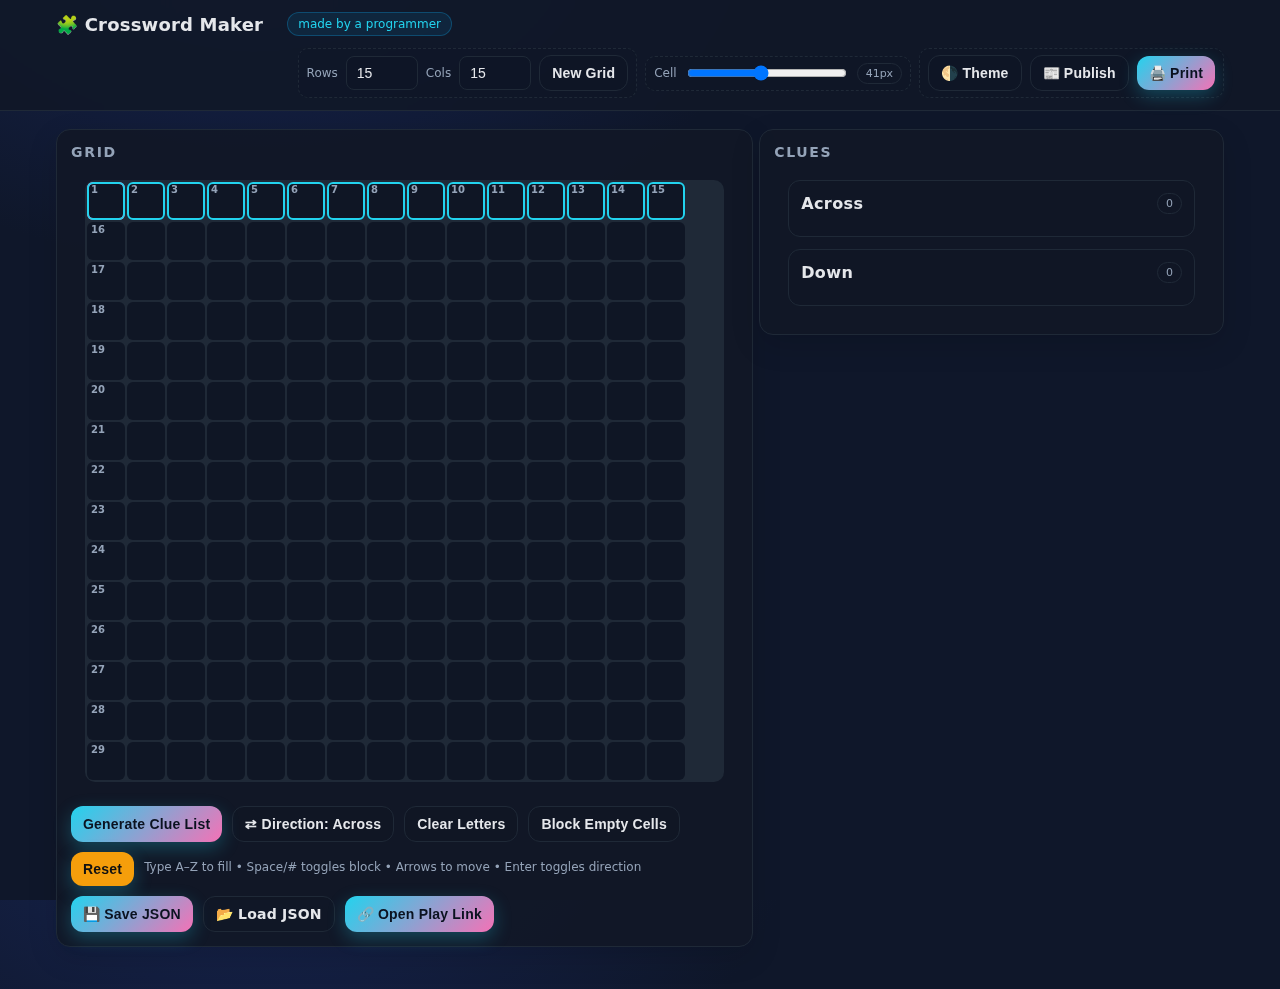
<file: cross maker.html>
<!DOCTYPE html>
<html lang="en">
<head>
  <meta charset="utf-8" />
  <meta name="viewport" content="width=device-width, initial-scale=1" />
  <title>Crossword Maker</title>
  <style>
    :root{
      --bg: #0f172a;          /* slate-900 */
      --panel: #111827ee;     /* gray-900 */
      --ink: #e5e7eb;         /* gray-200 */
      --muted: #94a3b8;       /* slate-400 */
      --accent: #22d3ee;      /* cyan-400 */
      --accent-2: #f472b6;    /* pink-400 */
      --good: #34d399;        /* green-400 */
      --warn: #f59e0b;        /* amber-500 */
      --danger: #ef4444;      /* red-500 */
      --cell-size: 38px;      /* default */
      --gap: 6px;
      --radius: 14px;
      --grid-border: #1f2937; /* gray-800 */
    }
    [data-theme="light"]{
      --bg: #f8fafc;          /* slate-50 */
      --panel: #ffffffcc;     /* white */
      --ink: #0f172a;         /* slate-900 */
      --muted: #475569;       /* slate-600 */
      --accent: #0ea5e9;      /* sky-500 */
      --accent-2: #d946ef;    /* fuchsia-500 */
      --grid-border: #cbd5e1; /* slate-300 */
    }

    * { box-sizing: border-box; }
    html, body { height: 100%; }
    body{
      margin:0; font-family: ui-sans-serif, system-ui, -apple-system, "Segoe UI", Roboto, "Helvetica Neue", Arial;
      color: var(--ink); background: radial-gradient(1200px 800px at 20% -10%, #172554 0%, var(--bg) 45%);
      display:flex; flex-direction:column;
    }

    header{
      position: sticky; top:0; z-index: 50;
      backdrop-filter: saturate(1.5) blur(8px);
      background: var(--panel);
      border-bottom: 1px solid var(--grid-border);
    }
    .wrap{ max-width: 1200px; margin: 0 auto; padding: 12px 16px; }
    .topbar{ display:flex; gap:12px; align-items:center; flex-wrap: wrap; }
    h1{ font-size: 18px; margin:0 12px 0 0; letter-spacing: .2px; }
    .badge{ padding:4px 10px; border-radius: 999px; font-size:12px; background:#0ea5e91a; border:1px solid #0ea5e94d; color:var(--accent); }

    main{ flex:1; }
    .grid-area{
      display:grid; gap: var(--gap);
      grid-template-columns: 1.2fr .8fr;
      align-items:start; max-width: 1200px; margin: 18px auto; padding: 0 16px 24px;
    }
    @media (max-width: 960px){ .grid-area{ grid-template-columns: 1fr; } }

    .card{
      background: var(--panel);
      border: 1px solid var(--grid-border);
      border-radius: var(--radius);
      box-shadow: 0 10px 30px #00000022;
    }
    .card h2{ font-size: 14px; text-transform: uppercase; letter-spacing: .12em; color: var(--muted); margin:0 0 6px 0; }
    .card .content{ padding: 14px; }

    /* Controls */
    .controls{ display:flex; flex-wrap: wrap; gap:8px; align-items:center; }
    .controls .group{ display:flex; align-items:center; gap:8px; padding:6px 8px; border-radius: 10px; background:#0b12201a; border:1px dashed var(--grid-border); }
    label{ font-size:12px; color:var(--muted); }
    input[type="number"], input[type="text"], input[type="file"], select{
      background:#0b12202a; color:var(--ink); border:1px solid var(--grid-border); border-radius: 8px; padding:8px 10px; font-size: 14px; outline: none;
    }
    input[type="range"]{ width:160px; }
    .btn{
      appearance:none; border:none; outline:none; cursor:pointer; color:#0b1220; background:linear-gradient(135deg, var(--accent), var(--accent-2));
      padding:9px 12px; border-radius: 12px; font-weight: 700; font-size: 14px; letter-spacing:.2px; box-shadow: 0 6px 18px #22d3ee44; transition: transform .05s ease-in;
    }
    .btn.secondary{ background:#0b12202a; color:var(--ink); border:1px solid var(--grid-border); box-shadow:none; }
    .btn.warn{ background: var(--warn); color:#111; }
    .btn:active{ transform: translateY(1px); }

    .legend { font-size:12px; color:var(--muted); margin-top:8px; }

    /* Crossword grid */
    #gridWrap{ padding: 14px; }
    #grid{
      display:grid; grid-template-columns: repeat(15, var(--cell-size));
      gap:2px; background:var(--grid-border); padding:2px; border-radius: 10px; user-select: none;
    }
    .cell{
      width: var(--cell-size); height: var(--cell-size);
      display:grid; place-items:center; position:relative; font-weight:800; font-size: calc(var(--cell-size) * 0.44);
      background:#0b1220; color:var(--ink); border-radius: 6px; outline:none; caret-color: transparent;
    }
    .cell:not(.block){ background: #0b1220cc; }
    .cell.block{ background:#0b1220; }
    .cell .num{ position:absolute; left:4px; top:2px; font-size: 10px; color: var(--muted); font-weight:700; }
    .cell .letter{ line-height:1; transform: translateY(1px); }
    .cell.hl{ outline: 2px solid var(--accent); outline-offset: -2px; }
    .cell.focused{ box-shadow: inset 0 0 0 2px var(--accent-2); }
    /* Strong green focus ring in PLAY mode */
body.play .cell.focused{
  box-shadow: 0 0 0 3px var(--good); /* uses your --good = green */
}

/* PLAY: strong green focus ring you asked for */
body.play .cell.focused{
  box-shadow: 0 0 0 3px var(--good);
}

/* PLAY: disable native text selection & highlight */
body.play, body.play *{
  -webkit-user-select: none !important;
  -moz-user-select: none !important;
  -ms-user-select: none !important;
  user-select: none !important;
}
body.play ::selection{ background: transparent; color: inherit; }
body.play ::-moz-selection{ background: transparent; color: inherit; }

/* PLAY: hide native focus outlines (we show the green ring above) */
body.play :focus{ outline: none; }

/* PLAY: clues are readable but not interactive (prevents blue caret there) */
body.play #cluesWrap input{
  pointer-events: none;
}

    .publish .cell .letter{ opacity:0; }

    .tools{ display:flex; flex-wrap: wrap; gap:10px; margin-top:10px; }

    /* Clues */
    #cluesWrap{ display:grid; grid-template-columns: 1fr; gap:12px; padding: 14px; }
    .clue-card{ background: #0b12201a; border:1px solid var(--grid-border); border-radius: 12px; padding: 12px; }
    .clue-title{ display:flex; align-items:center; justify-content: space-between; }
    .clue-title h3{ margin:0; font-size: 16px; letter-spacing:.4px; }
    .clue-list{ list-style:none; margin:10px 0 0 0; padding:0; max-height: 480px; overflow:auto; }
    .clue-list li{ display:grid; grid-template-columns: 46px 1fr; gap:8px; align-items:center; padding:6px 0; border-bottom:1px dashed var(--grid-border); }
    .clue-list li:last-child{ border-bottom:none; }
    .clue-num{ color: var(--muted); font-weight:700; text-align:right; padding-right: 8px; }

    .pill{ font-size:11px; padding:3px 8px; border-radius:999px; border:1px solid var(--grid-border); color:var(--muted); }

    /* Play view (shared link) */
    body.play .maker-only{ display:none !important; }
    /* SHOW clues in play mode (removed the rule that hid #cluesCard) */

    /* Print tweaks */
    @media print{
      header, .tools, .legend, .controls, .badge { display:none !important; }
      body{ background:white; color:black; }
      .card{ border:none; box-shadow:none; }
      .grid-area{ padding:0; margin:0; }
      .publish .cell .letter{ opacity:0 !important; }
      .cell{ border-radius:0; }
    }
  </style>
</head>
<body data-theme="dark">
  <header>
    <div class="wrap topbar">
      <h1>🧩 Crossword Maker</h1>
      <span class="badge">made by a programmer</span>
      <div class="controls" style="margin-left:auto">
        <div class="group maker-only">
          <label for="rows">Rows</label>
          <input id="rows" type="number" min="3" max="25" value="15" />
          <label for="cols">Cols</label>
          <input id="cols" type="number" min="3" max="25" value="15" />
          <button class="btn secondary" id="newGridBtn" title="Create a new empty grid">New Grid</button>
        </div>
        <div class="group">
          <label for="cellSize">Cell</label>
          <input id="cellSize" type="range" min="28" max="56" value="41" />
          <span class="pill" id="zoomLabel">41px</span>
        </div>
        <div class="group">
          <button class="btn secondary" id="themeBtn" title="Toggle light/dark">🌗 Theme</button>
          <button class="btn secondary maker-only" id="publishBtn" title="Hide letters for printing/playing">📰 Publish</button>
          <button class="btn" id="printBtn" title="Print the puzzle">🖨️ Print</button>
        </div>
      </div>
    </div>
  </header>

  <main>
    <section class="grid-area">
      <div class="card" id="gridCard">
        <div class="content">
          <h2>Grid</h2>
          <div id="gridWrap">
            <div id="grid" aria-label="Crossword grid" role="grid"></div>
          </div>
          <div class="tools">
            <!-- fixed duplicate class attributes -->
            <button class="btn maker-only" id="cluesBtn">Generate Clue List</button>
            <button class="btn secondary maker-only" id="toggleDirBtn" title="Toggle typing direction (Across/Down)">⇄ Direction: <span id="dirLabel">Across</span></button>
            <button class="btn secondary maker-only" id="clearLettersBtn" title="Clear all letters but keep blocks">Clear Letters</button>
            <button class="btn secondary maker-only" id="blockEmptiesBtn" title="Turn all empty (non-block) cells into blocks">Block Empty Cells </button>
            <button class="btn warn maker-only" id="resetBtn" title="Reset the entire grid">Reset</button>
            <span class="legend">Type A–Z to fill • Space/# toggles block • Arrows to move • Enter toggles direction</span>
          </div>
          <div class="tools">
            <button class="btn maker-only" id="saveBtn">💾 Save JSON</button>
            <label class="btn secondary maker-only" for="loadInput" style="cursor:pointer">📂 Load JSON</label>
            <input id="loadInput" type="file" accept="application/json" style="display:none" />
            <button class="btn maker-only" id="shareBtn">🔗 Open Play Link</button>
          </div>
        </div>
      </div>

      <div class="card" id="cluesCard">
        <div class="content">
          <h2>Clues</h2>
          <div id="cluesWrap">
            <div class="clue-card" id="acrossCard">
              <div class="clue-title"><h3>Across</h3><span class="pill" id="acrossCount">0</span></div>
              <ul class="clue-list" id="acrossList"></ul>
            </div>
            <div class="clue-card" id="downCard">
              <div class="clue-title"><h3>Down</h3><span class="pill" id="downCount">0</span></div>
              <ul class="clue-list" id="downList"></ul>
            </div>
          </div>
        </div>
      </div>
    </section>
  </main>

  <script>
    // --- State ---
    let rows = 15, cols = 15;
    let grid = []; // 2D array of cells
    let orientation = 'across'; // or 'down'
    let active = { r:0, c:0 };
    const clues = { across: new Map(), down: new Map() };

    // --- Elements ---
    const gridEl = document.getElementById('grid');
    const rowsEl = document.getElementById('rows');
    const colsEl = document.getElementById('cols');
    const newGridBtn = document.getElementById('newGridBtn');
    const cluesBtn = document.getElementById('cluesBtn');
    const dirBtn = document.getElementById('toggleDirBtn');
    const dirLabel = document.getElementById('dirLabel');
    const publishBtn = document.getElementById('publishBtn');
    const printBtn = document.getElementById('printBtn');
    const themeBtn = document.getElementById('themeBtn');
    const zoom = document.getElementById('cellSize');
    const zoomLabel = document.getElementById('zoomLabel');
    const clearLettersBtn = document.getElementById('clearLettersBtn');
    const resetBtn = document.getElementById('resetBtn');
    const saveBtn = document.getElementById('saveBtn');
    const loadInput = document.getElementById('loadInput');
    const shareBtn = document.getElementById('shareBtn');
    const acrossList = document.getElementById('acrossList');
    const downList = document.getElementById('downList');
    const acrossCount = document.getElementById('acrossCount');
    const downCount = document.getElementById('downCount');
    const blockEmptiesBtn = document.getElementById('blockEmptiesBtn');


    // --- Helpers ---
    function makeEmptyCell(){ return { block:false, letter:'', acrossNum:null, downNum:null }; }

    function initGrid(r=rows, c=cols){
      rows = r; cols = c; rowsEl.value = r; colsEl.value = c;
      grid = Array.from({length:r}, () => Array.from({length:c}, makeEmptyCell));
      renderGrid();
      numberGrid();
      renderHighlights();
    }

    function renderGrid(){
      gridEl.style.gridTemplateColumns = `repeat(${cols}, var(--cell-size))`;
      gridEl.innerHTML = '';
      for(let r=0;r<rows;r++){
        for(let c=0;c<cols;c++){
          const cell = document.createElement('div');
          cell.className = 'cell';
          cell.setAttribute('role','gridcell');
          cell.dataset.r = r; cell.dataset.c = c;
          cell.tabIndex = 0;

          const num = document.createElement('span'); num.className='num'; cell.appendChild(num);
          const letter = document.createElement('span'); letter.className='letter'; letter.textContent = grid[r][c].letter || '';
          cell.appendChild(letter);

          if(grid[r][c].block) cell.classList.add('block');

          // Events
          cell.addEventListener('click', (e)=>{
            const rr = Number(cell.dataset.r), cc = Number(cell.dataset.c);
            if(active.r===rr && active.c===cc){ toggleDirection(); } else { setActive(rr, cc); }
          });
          cell.addEventListener('keydown', handleKey);

          gridEl.appendChild(cell);
        }
      }
    }

    function setActive(r, c){
      active = {r, c};
      renderHighlights();
      focusCell(r,c);
    }

    function focusCell(r,c){
      const sel = `.cell[data-r="${r}"][data-c="${c}"]`;
      const el = gridEl.querySelector(sel);
      if(!el) return;
      gridEl.querySelectorAll('.cell').forEach(x=>x.classList.remove('focused'));
      el.classList.add('focused');
      el.focus({preventScroll:true});
    }

    function inBounds(r,c){ return r>=0 && r<rows && c>=0 && c<cols; }

    function move(deltaR, deltaC){
      let r = active.r + deltaR, c = active.c + deltaC;
      while(inBounds(r,c) && grid[r][c].block){ r += deltaR; c += deltaC; }
      if(inBounds(r,c)){ setActive(r,c); }
    }

    function toggleBlock(r=active.r, c=active.c){
      const cell = grid[r][c];
      cell.block = !cell.block; cell.letter = cell.block ? '' : cell.letter;
      updateCellEl(r,c);
      numberGrid();
      renderHighlights();
    }

    function updateCellEl(r,c){
      const el = gridEl.querySelector(`.cell[data-r="${r}"][data-c="${c}"]`);
      if(!el) return;
      el.classList.toggle('block', grid[r][c].block);
      el.querySelector('.letter').textContent = grid[r][c].letter || '';
      el.querySelector('.num').textContent = grid[r][c].acrossNum || grid[r][c].downNum || '';
    }

    function handleKey(e){
      const r = Number(this.dataset.r), c = Number(this.dataset.c);
      active = {r, c};
      const cell = grid[r][c];

      if(e.key === 'Enter'){ e.preventDefault(); toggleDirection(); return; }
      if(e.key === ' ' || e.key === '#'){ e.preventDefault(); if(!document.body.classList.contains('play')) toggleBlock(r,c); return; }
      if(e.key === 'Backspace'){
        e.preventDefault();
        if(!cell.block){
          if(cell.letter){ cell.letter = ''; updateCellEl(r,c); }
          else { orientation==='across' ? move(0,-1) : move(-1,0); }
        }
        return;
      }
      if(e.key.startsWith('Arrow')){
        e.preventDefault();
        if(e.key==='ArrowLeft'){ orientation='across'; move(0,-1); }
        if(e.key==='ArrowRight'){ orientation='across'; move(0,1); }
        if(e.key==='ArrowUp'){ orientation='down'; move(-1,0); }
        if(e.key==='ArrowDown'){ orientation='down'; move(1,0); }
        dirLabel.textContent = cap(orientation);
        return;
      }
      const letter = e.key.length===1 ? e.key.toUpperCase() : '';
      if(letter && /[A-Z]/.test(letter)){
        e.preventDefault();
        if(!cell.block){ cell.letter = letter; updateCellEl(r,c); orientation==='across' ? move(0,1) : move(1,0); }
        return;
      }
    }

    function cap(s){ return s[0].toUpperCase()+s.slice(1); }

    function toggleDirection(){
      orientation = orientation==='across' ? 'down' : 'across';
      dirLabel.textContent = cap(orientation);
      renderHighlights();
    }

    // --- Numbering ---
    function numberGrid(){
      let n = 1;
      for(let r=0;r<rows;r++){
        for(let c=0;c<cols;c++){
          const cell = grid[r][c];
          cell.acrossNum = null; cell.downNum = null;
          if(cell.block) continue;
          const startAcross = (c===0 || grid[r][c-1].block) && (c+1<cols);
          const startDown = (r===0 || grid[r-1][c].block) && (r+1<rows);
          if(startAcross || startDown){
            if(startAcross) cell.acrossNum = n;
            if(startDown) cell.downNum = n;
            n++;
          }
        }
      }
      // Draw numbers into DOM
      for(let r=0;r<rows;r++){
        for(let c=0;c<cols;c++){
          const el = gridEl.querySelector(`.cell[data-r="${r}"][data-c="${c}"] .num`);
          if(!el) continue;
          const cell = grid[r][c];
          el.textContent = cell.acrossNum || cell.downNum || '';
        }
      }
    }

    function getWordCells(r,c,dir){
      if(grid[r][c].block) return [];
      let sr=r, sc=c;
      if(dir==='across'){ while(sc>0 && !grid[r][sc-1].block) sc--; }
      else { while(sr>0 && !grid[sr-1][c].block) sr--; }
      const out=[];
      if(dir==='across'){
        for(let j=sc;j<cols && !grid[r][j].block;j++){ out.push({r, c:j}); }
      } else {
        for(let i=sr;i<rows && !grid[i][c].block;i++){ out.push({r:i, c}); }
      }
      return out;
    }

    function renderHighlights(){
      gridEl.querySelectorAll('.cell').forEach(x=>x.classList.remove('hl'));
      const {r,c} = active;
      if(!inBounds(r,c) || grid[r][c].block) return;
      const cells = getWordCells(r,c,orientation);
      for(const p of cells){
        const el = gridEl.querySelector(`.cell[data-r="${p.r}"][data-c="${p.c}"]`);
        if(el) el.classList.add('hl');
      }
      focusCell(r,c);
    }

    // --- Clues generation ---
    function buildEntries(){
      const across = []; const down = [];
      // Across
      for(let r=0;r<rows;r++){
        for(let c=0;c<cols;c++){
          const cell = grid[r][c];
          if(cell.block) continue;
          const startAcross = (c===0 || grid[r][c-1].block) && (c+1<cols) && !grid[r][c+1].block;
          if(startAcross){
            let j=c, answer='';
            while(j<cols && !grid[r][j].block){ answer += grid[r][j].letter || '·'; j++; }
            across.push({ num: cell.acrossNum, len: answer.replace(/·/g,'').length || (j-c), pattern: j-c, answer });
          }
        }
      }
      // Down
      for(let c=0;c<cols;c++){
        for(let r=0;r<rows;r++){
          const cell = grid[r][c];
          if(cell.block) continue;
          const startDown = (r===0 || grid[r-1][c].block) && (r+1<rows) && !grid[r+1][c].block;
          if(startDown){
            let i=r, answer='';
            while(i<rows && !grid[i][c].block){ answer += grid[i][c].letter || '·'; i++; }
            down.push({ num: cell.downNum, len: answer.replace(/·/g,'').length || (i-r), pattern: i-r, answer });
          }
        }
      }
      // sort by number
      across.sort((a,b)=>a.num-b.num); down.sort((a,b)=>a.num-b.num);
      return { across, down };
    }

    function renderClues(){
      const { across, down } = buildEntries();

      acrossList.innerHTML = '';
      for(const it of across){
        const li = document.createElement('li');
        const n = document.createElement('div'); n.className='clue-num'; n.textContent = it.num; li.appendChild(n);
        const input = document.createElement('input');
        input.type='text'; input.placeholder = `(${it.pattern})`;
        input.value = clues.across.get(it.num) || '';
        input.addEventListener('input', ()=> clues.across.set(it.num, input.value));
        li.appendChild(input);
        acrossList.appendChild(li);
      }

      downList.innerHTML = '';
      for(const it of down){
        const li = document.createElement('li');
        const n = document.createElement('div'); n.className='clue-num'; n.textContent = it.num; li.appendChild(n);
        const input = document.createElement('input');
        input.type='text'; input.placeholder = `(${it.pattern})`;
        input.value = clues.down.get(it.num) || '';
        input.addEventListener('input', ()=> clues.down.set(it.num, input.value));
        li.appendChild(input);
        downList.appendChild(li);
      }

      acrossCount.textContent = across.length; downCount.textContent = down.length;
    }

    // --- Export/Import ---
    function saveJSON(){
      const data = {
        rows, cols,
        grid: grid.map(row => row.map(cell => cell.block ? '#' : (cell.letter || '.')).join('')),
        clues: {
          across: Object.fromEntries(clues.across),
          down: Object.fromEntries(clues.down)
        }
      };
      const blob = new Blob([JSON.stringify(data, null, 2)], {type:'application/json'});
      const a = document.createElement('a');
      a.href = URL.createObjectURL(blob);
      a.download = `crossword_${rows}x${cols}.json`;
      a.click();
      URL.revokeObjectURL(a.href);
    }

    function loadJSON(file){
      const fr = new FileReader();
      fr.onload = () => {
        try{
          const data = JSON.parse(fr.result);
          const r = data.rows, c = data.cols;
          initGrid(r, c);
          // load cells
          for(let i=0;i<r;i++){
            const line = data.grid[i];
            for(let j=0;j<c;j++){
              const ch = line[j];
              if(ch === '#'){ grid[i][j].block = true; grid[i][j].letter = ''; }
              else { grid[i][j].block = false; grid[i][j].letter = (ch==='.'? '' : ch.toUpperCase()); }
              updateCellEl(i,j);
            }
          }
          numberGrid();
          clues.across = new Map(Object.entries(data.clues?.across || {}).map(([k,v])=>[Number(k), v]));
          clues.down   = new Map(Object.entries(data.clues?.down   || {}).map(([k,v])=>[Number(k), v]));
          renderClues();
          renderHighlights();
        }catch(err){ alert('Invalid file: '+err.message); }
      };
      fr.readAsText(file);
    }

    // Create a shareable play link (blocks only grid, WITH clues)
    function openPlayLink(){
      const data = {
        rows, cols,
        grid: grid.map(row => row.map(cell => cell.block ? '#' : '.').join('')),
        clues: {
          across: Object.fromEntries(clues.across),
          down: Object.fromEntries(clues.down)
        }
      };
      const payload = btoa(JSON.stringify(data));
      const base = location.href.split('#')[0];
      const url = `${base}#play=${payload}`;
      window.open(url, '_blank');
    }

    // --- UI bindings ---
    newGridBtn.addEventListener('click', ()=>{
      const r = clamp(parseInt(rowsEl.value||15), 3, 25);
      const c = clamp(parseInt(colsEl.value||15), 3, 25);
      if(!confirm('Create a new empty grid? Current work will be cleared.')) return;
      initGrid(r,c);
      clues.across.clear(); clues.down.clear(); renderClues();
    });

    dirBtn.addEventListener('click', toggleDirection);
    cluesBtn.addEventListener('click', renderClues);
    publishBtn.addEventListener('click', ()=> document.body.classList.toggle('publish'));
    printBtn.addEventListener('click', ()=> window.print());
    themeBtn.addEventListener('click', ()=>{
      const cur = document.body.getAttribute('data-theme');
      document.body.setAttribute('data-theme', cur==='dark' ? 'light' : 'dark');
    });

    zoom.addEventListener('input', ()=>{
      const v = Number(zoom.value);
      document.documentElement.style.setProperty('--cell-size', v+"px");
      zoomLabel.textContent = v+"px";
    });

    clearLettersBtn.addEventListener('click', ()=>{
      grid.forEach((row,i)=> row.forEach((cell,j)=>{ if(!cell.block){ cell.letter=''; updateCellEl(i,j); } }));
      renderHighlights();
      renderClues();
    });

    resetBtn.addEventListener('click', ()=>{
      if(!confirm('Reset the grid to all empty cells?')) return;
      initGrid(rows, cols);
      clues.across.clear(); clues.down.clear(); renderClues();
    });

    saveBtn.addEventListener('click', saveJSON);
    if(shareBtn) shareBtn.addEventListener('click', openPlayLink);
    loadInput.addEventListener('change', ()=>{ const f = loadInput.files?.[0]; if(f) loadJSON(f); });

    function clamp(v,min,max){ return Math.max(min, Math.min(max, v)); }

    blockEmptiesBtn?.addEventListener('click', () => {
  let changed = false;
  for (let i = 0; i < rows; i++) {
    for (let j = 0; j < cols; j++) {
      const cell = grid[i][j];
      if (!cell.block && !cell.letter) {
        cell.block = true;
        changed = true;
        updateCellEl(i, j);
      }
    }
  }
  if (changed) {
    numberGrid();
    renderHighlights();
    renderClues();
  }
});


    // --- Boot ---
    (function boot(){
      const h = location.hash || '';
      if(h.startsWith('#play=')){
        try{
          const data = JSON.parse(atob(h.slice(6)));
          document.title = 'Crossword — Play';
          initGrid(data.rows, data.cols);
          // load blocks only
          for(let i=0;i<data.rows;i++){
            const line = data.grid[i];
            for(let j=0;j<data.cols;j++){
              const ch = line[j];
              grid[i][j].block = (ch === '#');
              grid[i][j].letter = '';
              updateCellEl(i,j);
            }
          }
          numberGrid();
          // load clues passed in link (so they show in play view)
          if (data.clues){
            clues.across = new Map(Object.entries(data.clues.across || {}).map(([k,v])=>[Number(k), v]));
            clues.down   = new Map(Object.entries(data.clues.down   || {}).map(([k,v])=>[Number(k), v]));
          } else {
            clues.across.clear(); clues.down.clear();
          }
          renderClues();
          document.body.classList.add('play');
          setActive(0,0);
        }catch(err){
          alert('Invalid play link. Loading default grid.');
          initGrid(rows, cols); setActive(0,0);
        }
      } else {
        initGrid(rows, cols); setActive(0,0);
      }
    })();

// Keyboard focus on grid wrapper to catch stray arrows
document.addEventListener('keydown', (e)=>{
  if(['ArrowLeft','ArrowRight','ArrowUp','ArrowDown'].includes(e.key)){
    // In play mode, stop the browser from extending a selection or scrolling
    if (document.body.classList.contains('play')) e.preventDefault();
    const el = gridEl.querySelector(`.cell[data-r="${active.r}"][data-c="${active.c}"]`);
    if(el) el.focus();
  }
});


    
  </script>
</body>
</html>
</file>
